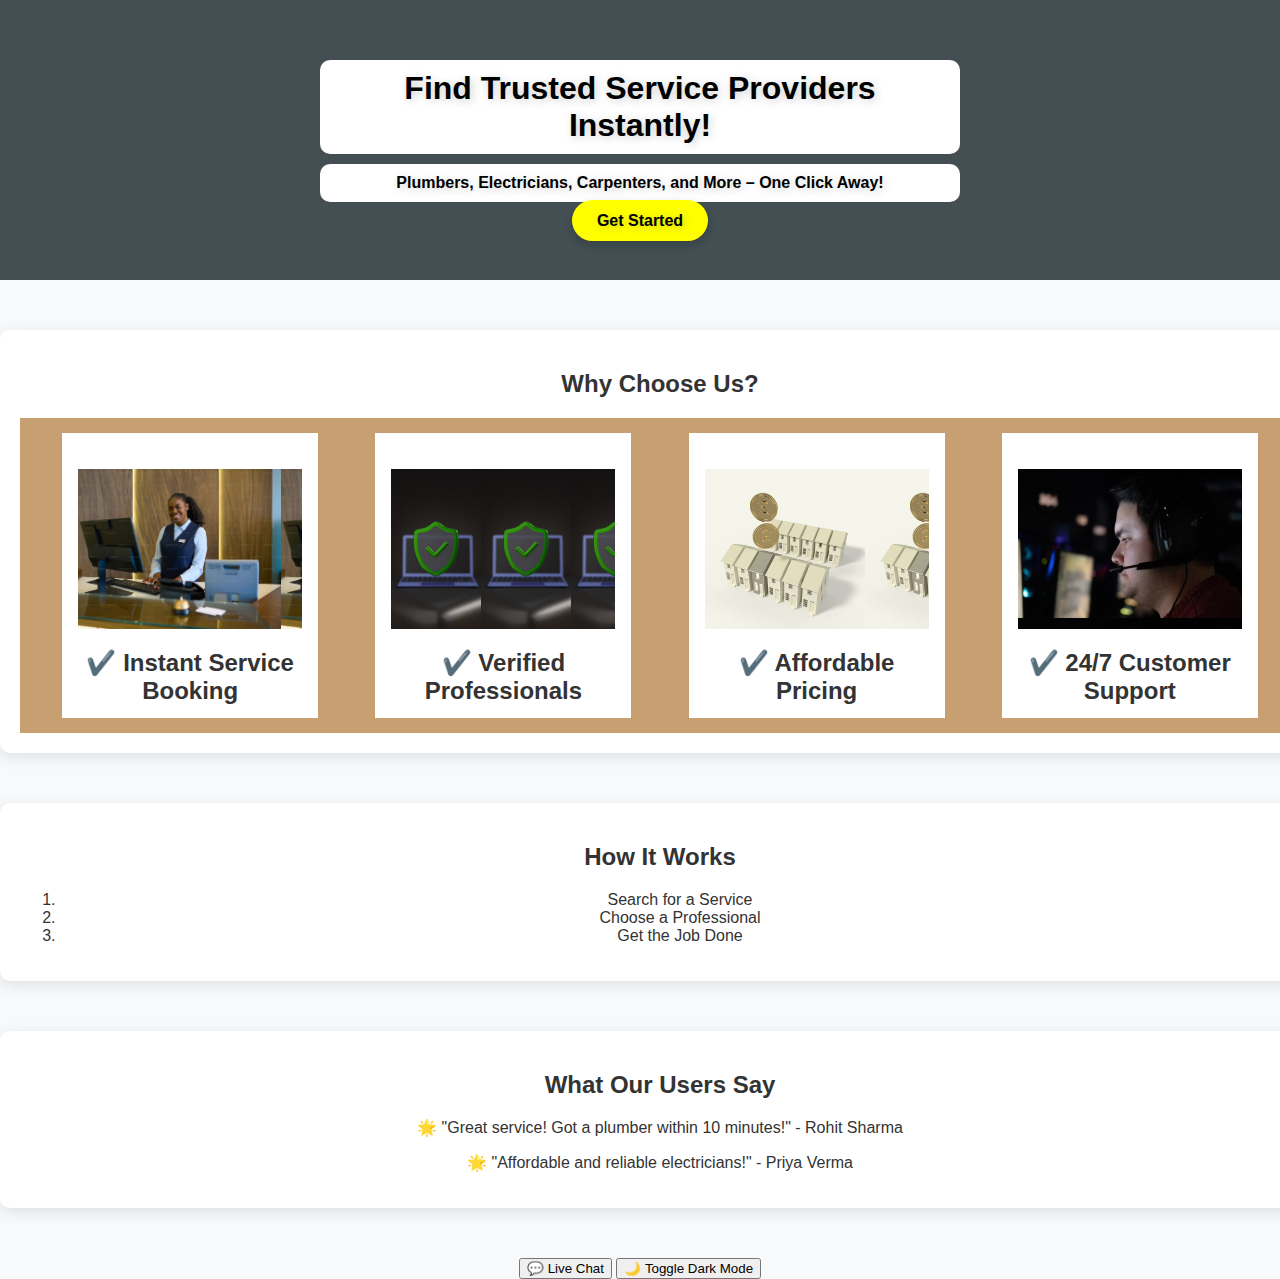
<file: index.html>
<!DOCTYPE html>
<html lang="en">
<head>
    <meta charset="UTF-8">
    <meta name="viewport" content="width=device-width, initial-scale=1.0">
    <title>Smart Utility Management</title>
    <link rel="stylesheet" href="style.css">
    <script src="script.js"></script>
</head>
<body>
    <header>
        <h1 class="hdng1">Find Trusted Service Providers Instantly!</h1>
        <p class="hdng1">Plumbers, Electricians, Carpenters, and More – One Click Away!</p>
        <a id="getStarted" href="services.html">Get Started</a>
    </header>
    
    <section id="features">
        <h2>Why Choose Us?</h2>
        <div class="shop-section">
            <div class="box">
                <div class="box-content">
                    <div class="box-img" style="background-image:url('booking.jpg');"></div>
                    <h2>✔️ Instant Service Booking</h2>
                </div>
            </div>
            <div class="box">
                <div class="box-content">
                    <div class="box-img" style="background-image:url('verified.avif');"></div>
                    <h2>✔️ Verified Professionals</h2>
                </div>
            </div>
            <div class="box">
                <div class="box-content">
                    <div class="box-img" style="background-image:url('price.avif');"></div>
                    <h2>✔️ Affordable Pricing</h2>
                </div>
            </div>
            <div class="box">
                <div class="box-content">
                    <div class="box-img" style="background-image:url('support.avif');"></div>
                    <h2>✔️ 24/7 Customer Support</h2>
                </div>
            </div>
        </div>
    </section>
    
    <section id="how-it-works">
        <h2>How It Works</h2>
        <ol>
            <li>Search for a Service</li>
            <li>Choose a Professional</li>
            <li>Get the Job Done</li>
        </ol>
    </section>
    
    <section id="testimonials">
        <h2>What Our Users Say</h2>
        <p>🌟 "Great service! Got a plumber within 10 minutes!" - Rohit Sharma</p>
        <p>🌟 "Affordable and reliable electricians!" - Priya Verma</p>
    </section>
    
    <button id="chatbot">💬 Live Chat</button>
    <button id="darkModeToggle">🌙 Toggle Dark Mode</button>
    
</body>
</html>
</file>
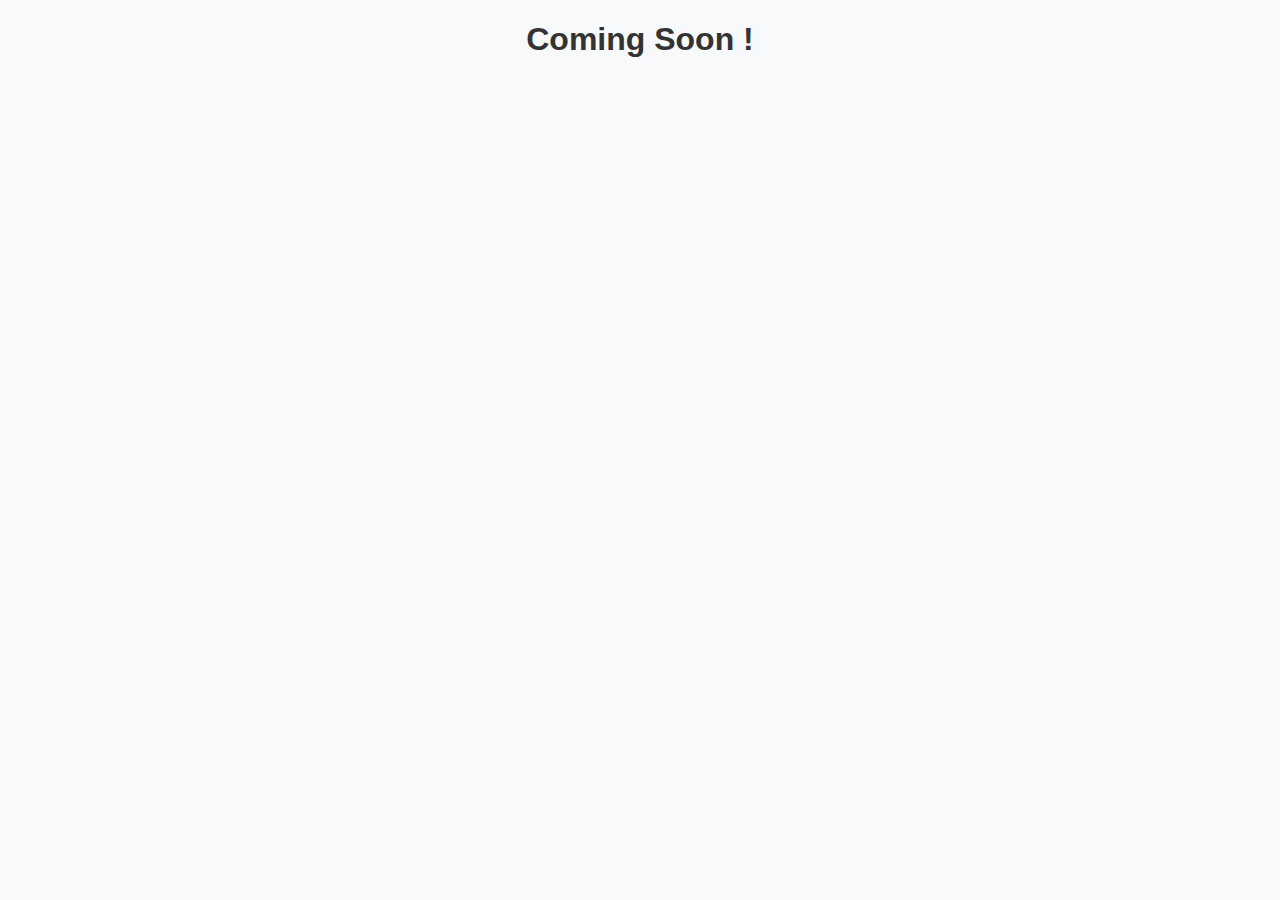
<file: services.html>
<!DOCTYPE html>
<html lang="en">
<head>
    <meta charset="UTF-8">
    <meta name="viewport" content="width=device-width, initial-scale=1.0">
    <title>Smart Utility Management</title>
    <link rel="stylesheet" href="style.css">
</head>
<body>
    <h1> Coming Soon ! </h1>
</body>
<script src="script.js"></script>
</html>
</file>
<file: style.css>
body {
    font-family: 'Poppins', sans-serif;
    text-align: center;
    margin: 0;
    padding: 0;
    background-color: #f8f9fa;
    color: #333;
    transition: background 0.3s ease-in-out;
}

header {
    background-color:rgb(67, 79, 83);
    color: black;
    padding: 50px 20px;
    text-shadow: 2px 2px 10px rgba(0, 0, 0, 0.2);
}

.hdng1{
    background-color:white;
    font-weight:bold;
    width:50%;
    margin: 10px auto; /* Center the boxes */
    padding: 10px;
    border-radius: 10px;
}

a {
    background-color: yellow;
    color: black;
    padding: 12px 25px;
    border: none;
    margin: 15px;
    cursor: pointer;
    border-radius: 30px;
    font-size: 16px;
    font-weight: bold;
    transition: all 0.3s ease;
    box-shadow: 0 4px 10px rgba(0, 0, 0, 0.2);
    text-decoration:none;
}

a:hover {
    background-color: rgb(196, 196, 19);
    transform: scale(1.05);
}

.shop-section{
    display:flex;
    flex-wrap:wrap;
    justify-content:space-evenly;
    background-color:#c79f71;
}
.box{
    height:250px;
    width:20%;
    background-color:white;
    padding:20px 0px 15px;
    margin:15px;
}
.box-img{
    background-size:contain;
    height:160px;
    margin-top:1rem;
    margin-bottom:1rem;
}
.box-content{
    margin-left:1rem;
    margin-right:1rem;
}
.box-content p{
    color:#007185;
}

#features, #how-it-works, #testimonials, #actions {
    margin: 50px 0;
    padding: 20px;
    background: white;
    border-radius: 10px;
    box-shadow: 0 4px 15px rgba(0, 0, 0, 0.1);
    width: 100%;
    margin-left: auto;
    margin-right: auto;
}

.feature-card {
    background: linear-gradient(135deg, #ff7eb3, #ff758c);
    padding: 20px;
    margin: 15px;
    display: inline-block;
    border-radius: 10px;
    color: white;
    font-weight: bold;
    box-shadow: 0 4px 10px rgba(0, 0, 0, 0.2);
}

.popup {
    display: flex;
    justify-content: center;
    align-items: center;
    position: fixed;
    top: 0;
    left: 0;
    width: 100%;
    height: 100%;
    background: rgba(0, 0, 0, 0.7);
    visibility: hidden;
    opacity: 0;
    transition: visibility 0s, opacity 0.3s;
}

.popup-content {
    background: white;
    padding: 30px;
    border-radius: 10px;
    width: 50%;
    box-shadow: 0 4px 15px rgba(0, 0, 0, 0.2);
}

.hidden {
    visibility: hidden;
    opacity: 0;
}

.popup:not(.hidden) {
    visibility: visible;
    opacity: 1;
}

.close-btn {
    cursor: pointer;
    font-size: 24px;
    float: right;
    color: #007bff;
}

.close-btn:hover {
    color: #4b0082;
}

.dark-mode {
    background-color: #222;
    color: white;
}

.dark-mode header {
    background: linear-gradient(135deg, #1a1a1a, #333);
}

.dark-mode button {
    background: linear-gradient(135deg, #ff7eb3, #ff758c);
}

.dark-mode button:hover {
    background: linear-gradient(135deg, #ff5370, #ff2458);
}
</file>
